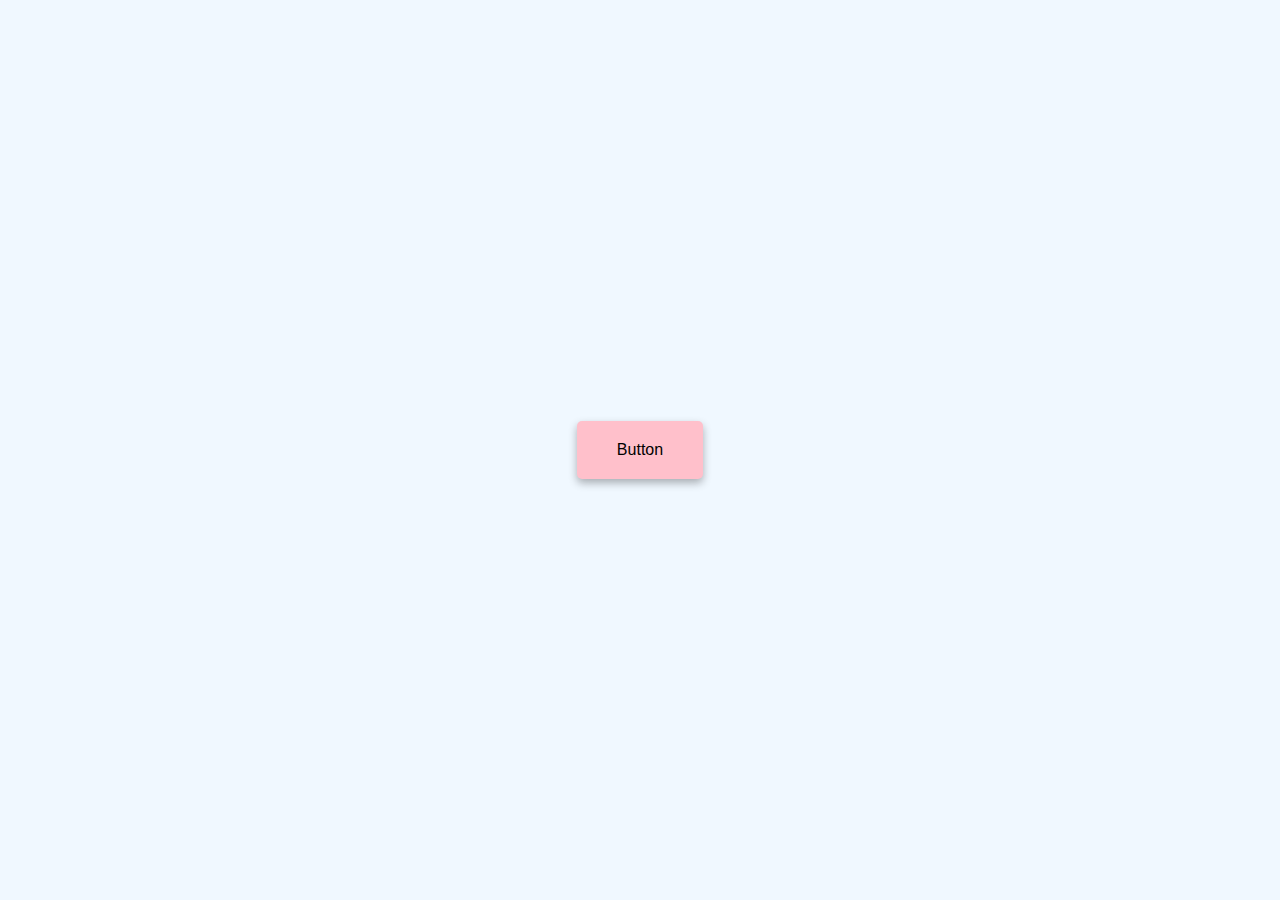
<file: Button-Ripple-Effect/index.html>
<!DOCTYPE html>
<html lang="en">
<head>
    <meta charset="UTF-8">
    <meta http-equiv="X-UA-Compatible" content="IE=edge">
    <meta name="viewport" content="width=device-width, initial-scale=1.0">
    <title>Button Ripple Effect</title>
    <link rel="stylesheet" href="style.css">
</head>
<body>
    <a href="#" class="btn"><span>Button</span></a>
    <script src="index.js"></script>
</body>
</html>
</file>
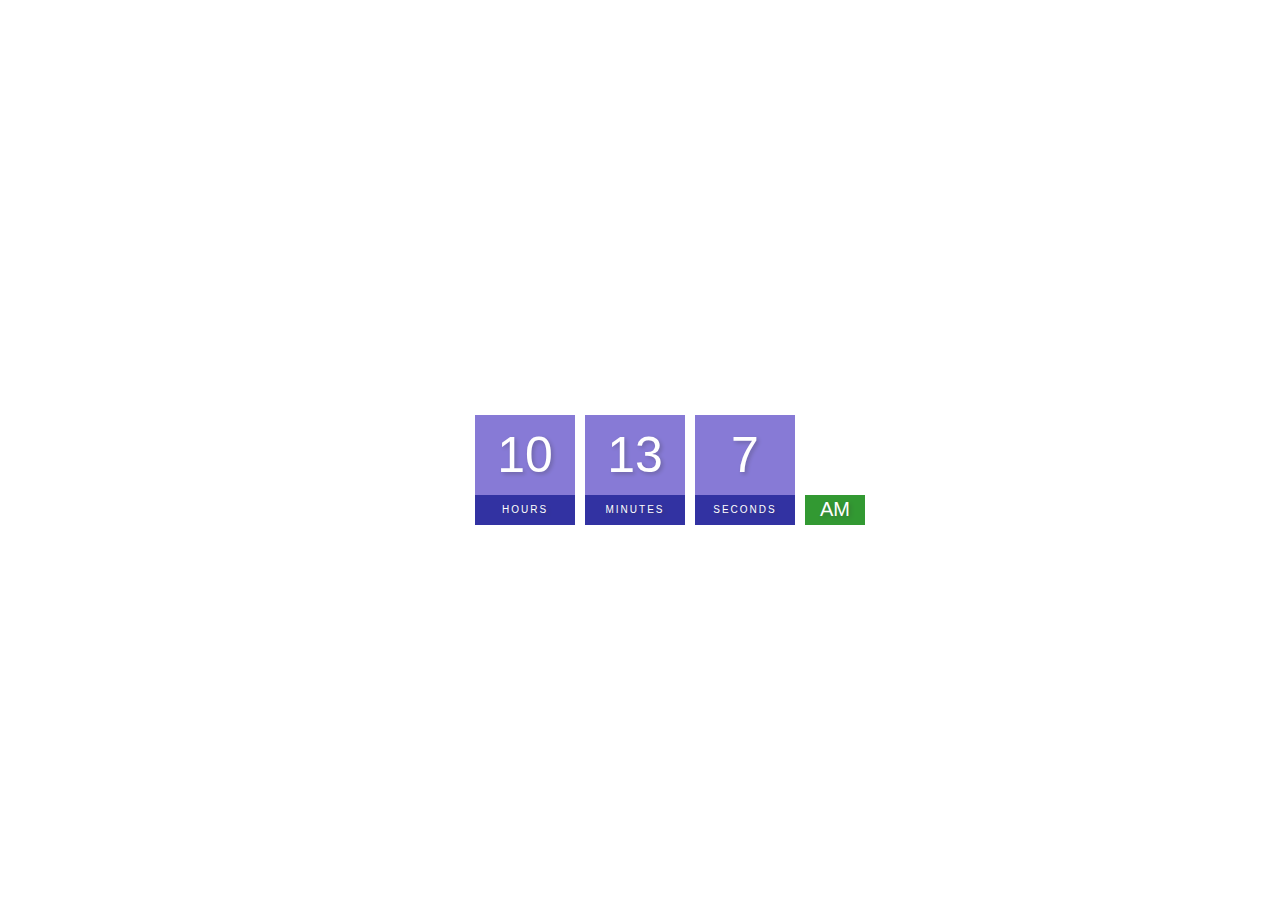
<file: Digital-Clock/index.html>
<!DOCTYPE html>
<html lang="en">
<head>
    <meta charset="UTF-8">
    <meta http-equiv="X-UA-Compatible" content="IE=edge">
    <meta name="viewport" content="width=device-width, initial-scale=1.0">
    <title>Digital Clock</title>
    <link rel="stylesheet" href="style.css">
</head>
<body>
    <h2>Digital Clock</h2>
    <div class="clock">
        <div>
            <span id="hour">00</span>
            <span class="text">Hours</span>
        </div>
        <div>
            <span id="minutes">00</span>
            <span class="text">Minutes</span>
        </div>
        <div>
            <span id="seconds">00</span>
            <span class="text">Seconds</span>
        </div>
        <div>
            <span id="ampm">AM</span>
        </div>
    </div>
    <script src="index.js"></script>
</body>
</html>
</file>
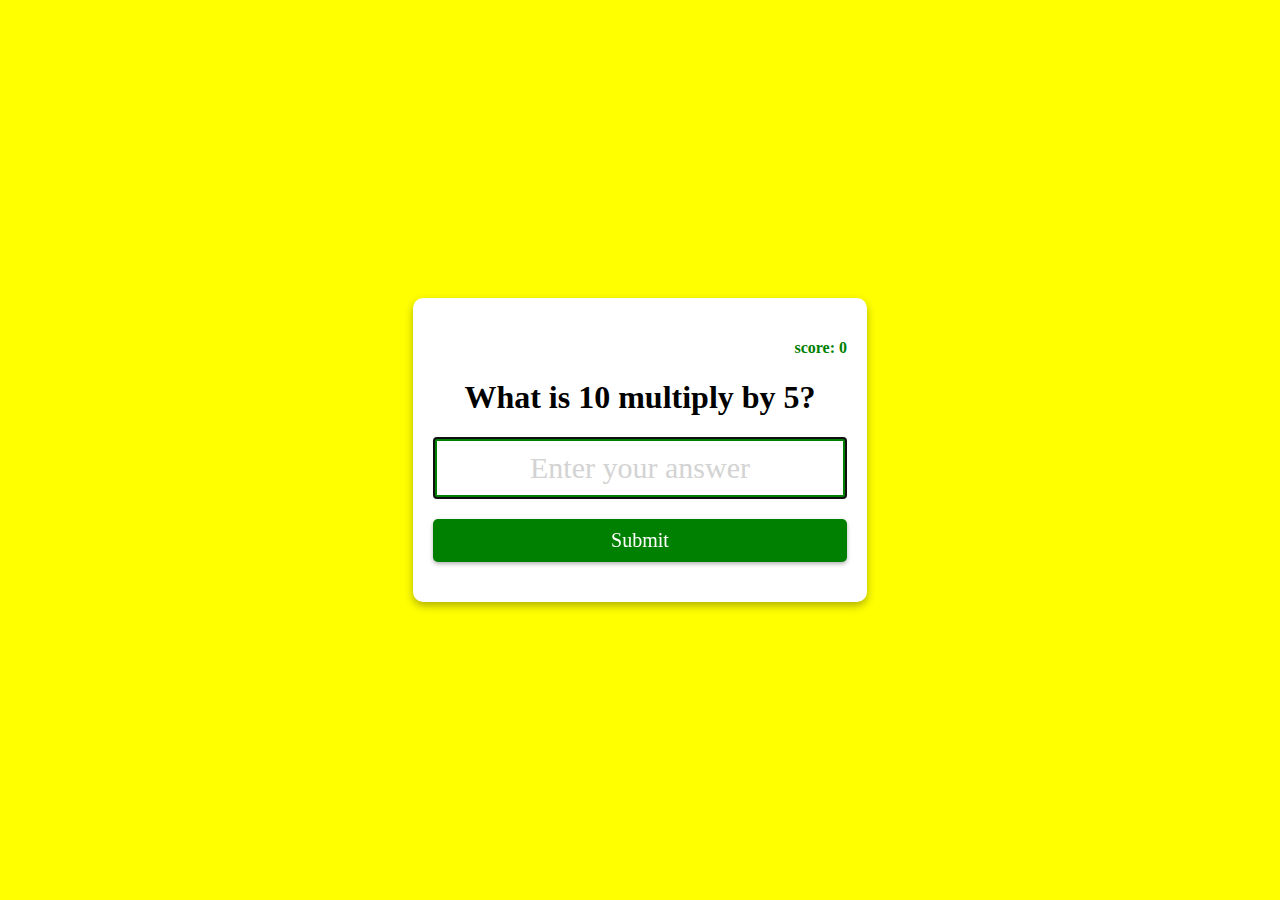
<file: Multiplication-App/index.html>
<!DOCTYPE html>
<html lang="en">
  <head>
    <meta charset="UTF-8" />
    <meta http-equiv="X-UA-Compatible" content="IE=edge" />
    <meta name="viewport" content="width=device-width, initial-scale=1.0" />
    <title>Multiplication-App</title>
    <link rel="stylesheet" href="style.css">
  </head>
  <body>
    <form class="form" id="form">
      <h4 class="score" id="score">score: 0</h4>
      <h1 id="question">What is 1 multiply by 1?</h1>
      <input
        class="input"
        id="input"
        placeholder="Enter your answer"
        autofocus
        autocomplete="off"
      />
      <button type="submit" class="btn">Submit</button>
    </form>
    <script src="index.js"></script>
  </body>
</html>
</file>
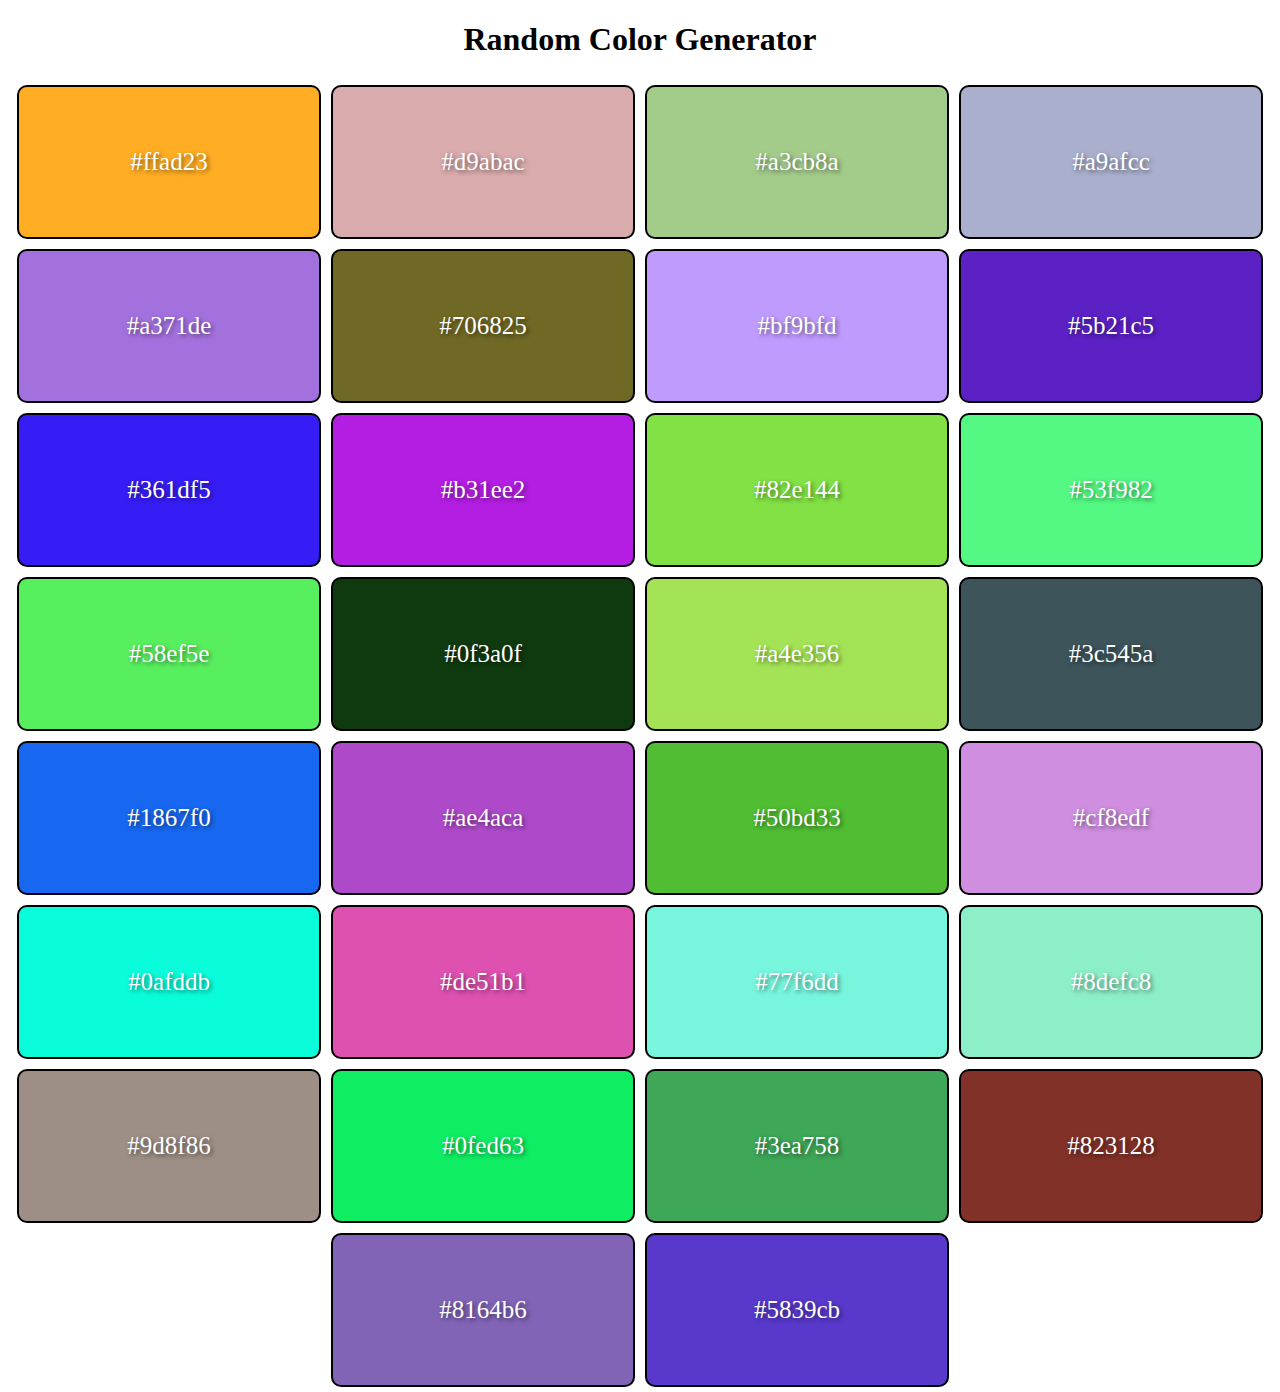
<file: RandomColorGenerator/index.html>
<!DOCTYPE html>
<html lang="en">
<head>
    <meta charset="UTF-8">
    <meta http-equiv="X-UA-Compatible" content="IE=edge">
    <meta name="viewport" content="width=device-width, initial-scale=1.0">
    <title>Random Color Generator</title>
    <link rel="stylesheet" href="style.css">
</head>
<body>
    <h1>Random Color Generator</h1>
    <div class="container"></div>
    <script src="index.js"></script>
</body>
</html>
</file>
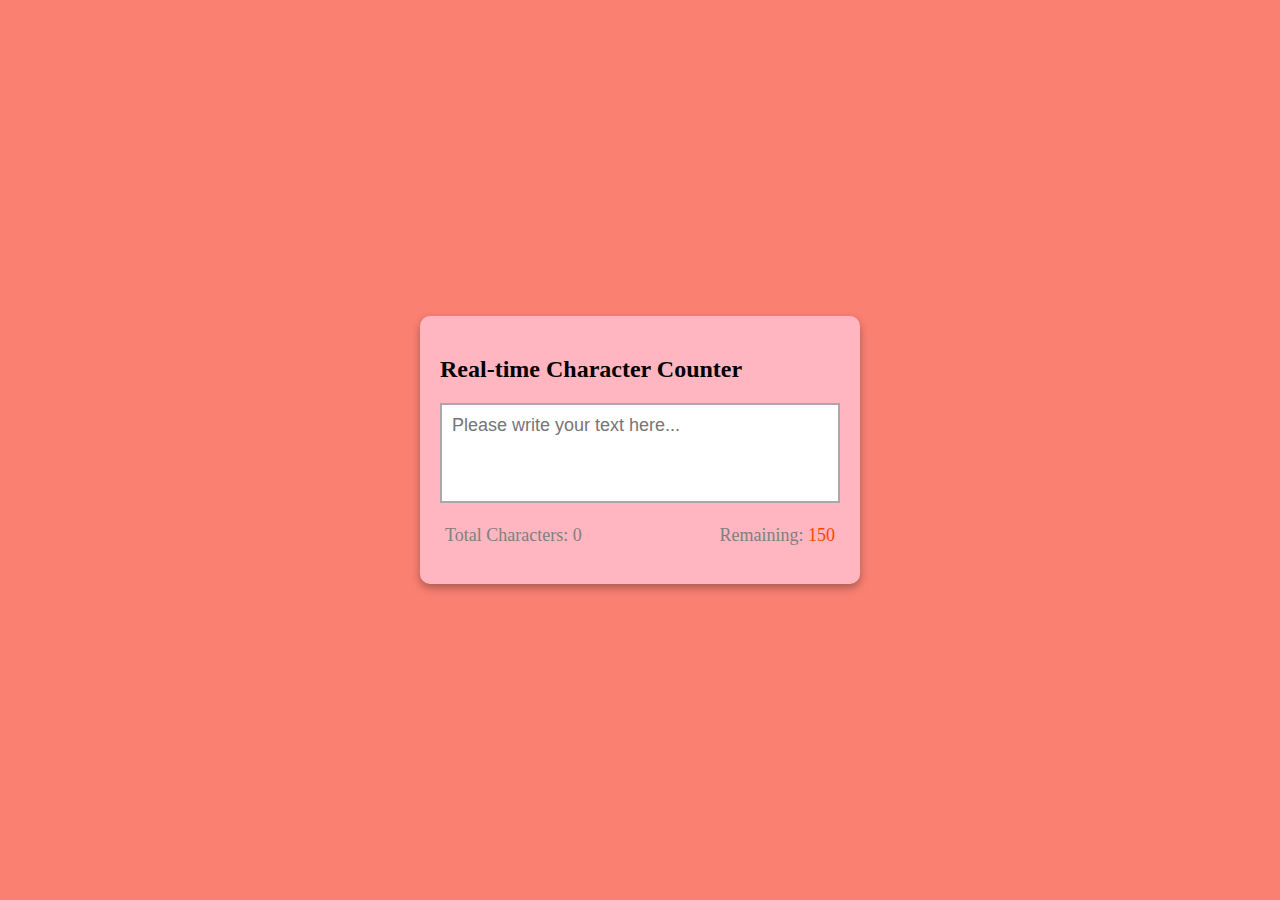
<file: Real-Time-Character-Counter/index.html>
<!DOCTYPE html>
<html lang="en">
  <head>
    <meta charset="UTF-8" />
    <meta http-equiv="X-UA-Compatible" content="IE=edge" />
    <meta name="viewport" content="width=device-width, initial-scale=1.0" />
    <title>Character-Counter</title>
    <link rel="stylesheet" href="style.css" />
  </head>
  <body>
    <div class="container">
      <h2>Real-time Character Counter</h2>
      <textarea id="textarea" class="textarea" placeholder="Please write your text here..." maxlength="150"></textarea>
      <div class="counter-container">
        <p>
          Total Characters:
          <span class="total-counter" id="total-counter"></span>
        </p>
        <p>
          Remaining:
          <span class="remaining-counter" id="remaining-counter"></span>
        </p>
      </div>
    </div>

    <script src="index.js"></script>
  </body>
</html>
</file>
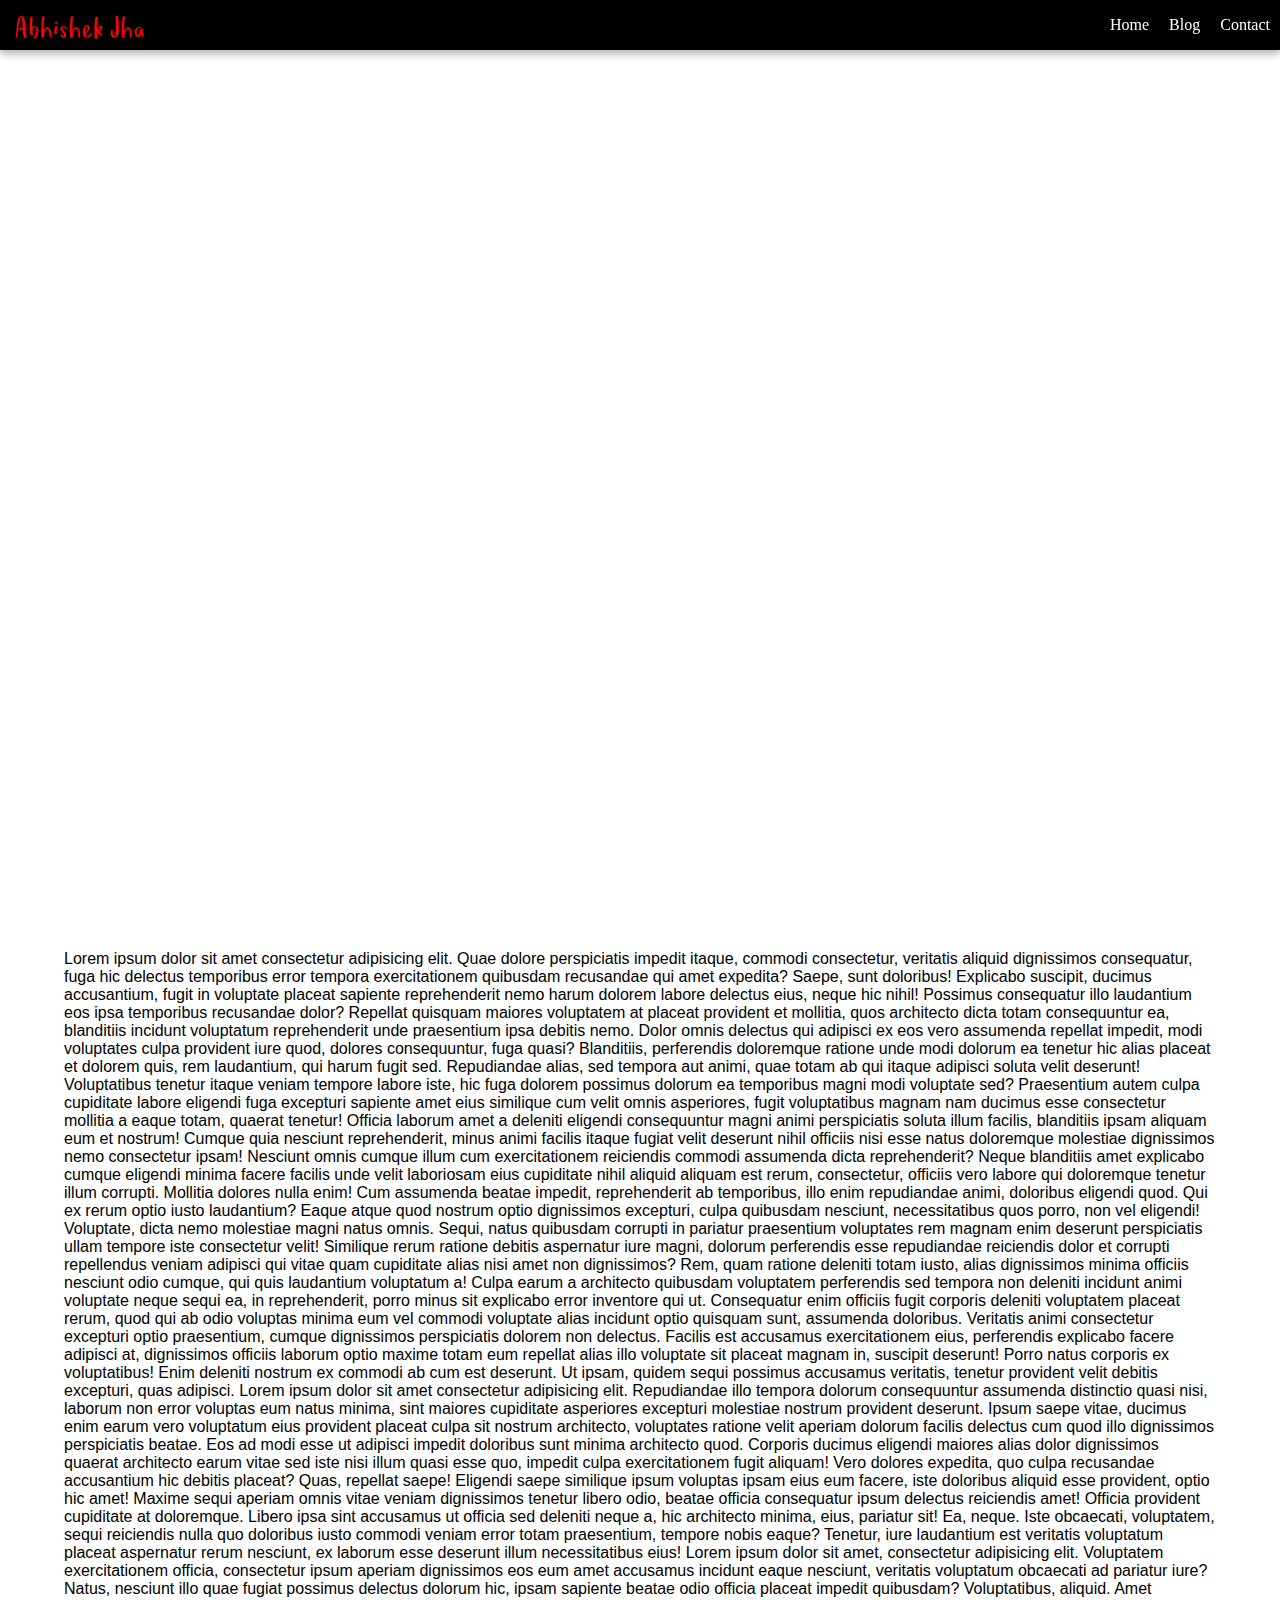
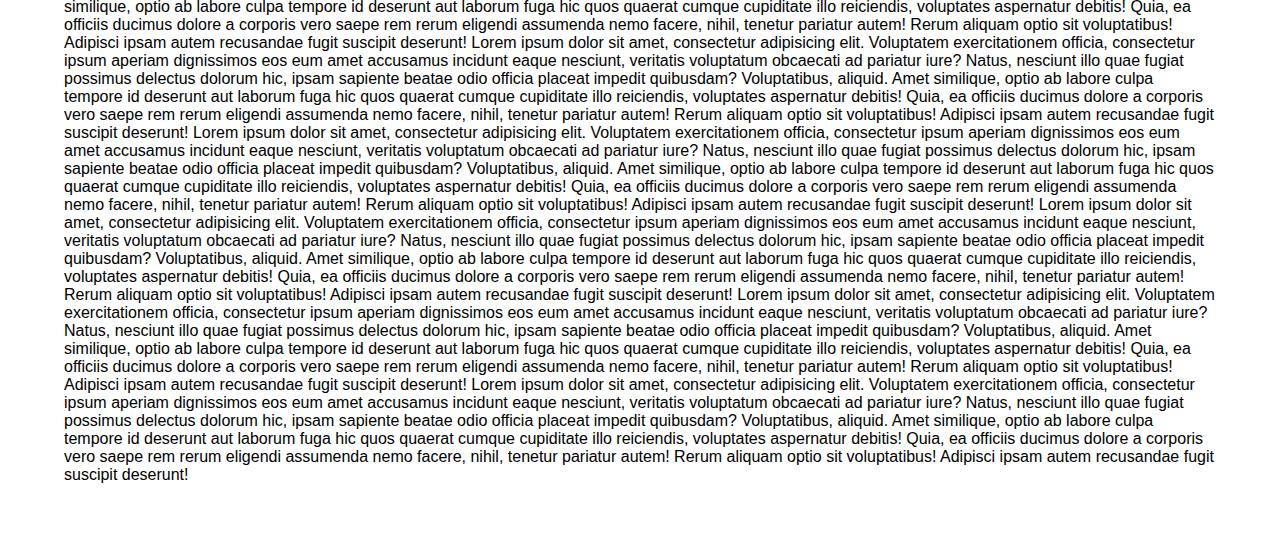
<file: Sticky-Navbar/index.html>
<!DOCTYPE html>
<html lang="en">
  <head>
    <meta charset="UTF-8" />
    <meta http-equiv="X-UA-Compatible" content="IE=edge" />
    <meta name="viewport" content="width=device-width, initial-scale=1.0" />
    <title>Sticky Navbar</title>
    <link rel="stylesheet" href="style.css" />
  </head>
  <body>
    <div class="navbar active">
      <a
        href="C:\Users\ABHISHEK JHA\OneDrive\Desktop\WEB DEV\Projects\Sticky-Navbar\index.html"
        ><img src="logo.svg" alt="logo"
      /></a>

      <ul>
        <li><a href="#">Home</a></li>
        <li><a href="#">Blog</a></li>
        <li><a href="#">Contact</a></li>
      </ul>
    </div>
    <div class="top-container">
      <h1>Welcome to my website</h1>
    </div>
    <div class="bottom-container">
      <p class="text">
        Lorem ipsum dolor sit amet consectetur adipisicing elit. Quae dolore
        perspiciatis impedit itaque, commodi consectetur, veritatis aliquid
        dignissimos consequatur, fuga hic delectus temporibus error tempora
        exercitationem quibusdam recusandae qui amet expedita? Saepe, sunt
        doloribus! Explicabo suscipit, ducimus accusantium, fugit in voluptate
        placeat sapiente reprehenderit nemo harum dolorem labore delectus eius,
        neque hic nihil! Possimus consequatur illo laudantium eos ipsa
        temporibus recusandae dolor? Repellat quisquam maiores voluptatem at
        placeat provident et mollitia, quos architecto dicta totam consequuntur
        ea, blanditiis incidunt voluptatum reprehenderit unde praesentium ipsa
        debitis nemo. Dolor omnis delectus qui adipisci ex eos vero assumenda
        repellat impedit, modi voluptates culpa provident iure quod, dolores
        consequuntur, fuga quasi? Blanditiis, perferendis doloremque ratione
        unde modi dolorum ea tenetur hic alias placeat et dolorem quis, rem
        laudantium, qui harum fugit sed. Repudiandae alias, sed tempora aut
        animi, quae totam ab qui itaque adipisci soluta velit deserunt!
        Voluptatibus tenetur itaque veniam tempore labore iste, hic fuga dolorem
        possimus dolorum ea temporibus magni modi voluptate sed? Praesentium
        autem culpa cupiditate labore eligendi fuga excepturi sapiente amet eius
        similique cum velit omnis asperiores, fugit voluptatibus magnam nam
        ducimus esse consectetur mollitia a eaque totam, quaerat tenetur!
        Officia laborum amet a deleniti eligendi consequuntur magni animi
        perspiciatis soluta illum facilis, blanditiis ipsam aliquam eum et
        nostrum! Cumque quia nesciunt reprehenderit, minus animi facilis itaque
        fugiat velit deserunt nihil officiis nisi esse natus doloremque
        molestiae dignissimos nemo consectetur ipsam! Nesciunt omnis cumque
        illum cum exercitationem reiciendis commodi assumenda dicta
        reprehenderit? Neque blanditiis amet explicabo cumque eligendi minima
        facere facilis unde velit laboriosam eius cupiditate nihil aliquid
        aliquam est rerum, consectetur, officiis vero labore qui doloremque
        tenetur illum corrupti. Mollitia dolores nulla enim! Cum assumenda
        beatae impedit, reprehenderit ab temporibus, illo enim repudiandae
        animi, doloribus eligendi quod. Qui ex rerum optio iusto laudantium?
        Eaque atque quod nostrum optio dignissimos excepturi, culpa quibusdam
        nesciunt, necessitatibus quos porro, non vel eligendi! Voluptate, dicta
        nemo molestiae magni natus omnis. Sequi, natus quibusdam corrupti in
        pariatur praesentium voluptates rem magnam enim deserunt perspiciatis
        ullam tempore iste consectetur velit! Similique rerum ratione debitis
        aspernatur iure magni, dolorum perferendis esse repudiandae reiciendis
        dolor et corrupti repellendus veniam adipisci qui vitae quam cupiditate
        alias nisi amet non dignissimos? Rem, quam ratione deleniti totam iusto,
        alias dignissimos minima officiis nesciunt odio cumque, qui quis
        laudantium voluptatum a! Culpa earum a architecto quibusdam voluptatem
        perferendis sed tempora non deleniti incidunt animi voluptate neque
        sequi ea, in reprehenderit, porro minus sit explicabo error inventore
        qui ut. Consequatur enim officiis fugit corporis deleniti voluptatem
        placeat rerum, quod qui ab odio voluptas minima eum vel commodi
        voluptate alias incidunt optio quisquam sunt, assumenda doloribus.
        Veritatis animi consectetur excepturi optio praesentium, cumque
        dignissimos perspiciatis dolorem non delectus. Facilis est accusamus
        exercitationem eius, perferendis explicabo facere adipisci at,
        dignissimos officiis laborum optio maxime totam eum repellat alias illo
        voluptate sit placeat magnam in, suscipit deserunt! Porro natus corporis
        ex voluptatibus! Enim deleniti nostrum ex commodi ab cum est deserunt.
        Ut ipsam, quidem sequi possimus accusamus veritatis, tenetur provident
        velit debitis excepturi, quas adipisci. Lorem ipsum dolor sit amet
        consectetur adipisicing elit. Repudiandae illo tempora dolorum
        consequuntur assumenda distinctio quasi nisi, laborum non error voluptas
        eum natus minima, sint maiores cupiditate asperiores excepturi molestiae
        nostrum provident deserunt. Ipsum saepe vitae, ducimus enim earum vero
        voluptatum eius provident placeat culpa sit nostrum architecto,
        voluptates ratione velit aperiam dolorum facilis delectus cum quod illo
        dignissimos perspiciatis beatae. Eos ad modi esse ut adipisci impedit
        doloribus sunt minima architecto quod. Corporis ducimus eligendi maiores
        alias dolor dignissimos quaerat architecto earum vitae sed iste nisi
        illum quasi esse quo, impedit culpa exercitationem fugit aliquam! Vero
        dolores expedita, quo culpa recusandae accusantium hic debitis placeat?
        Quas, repellat saepe! Eligendi saepe similique ipsum voluptas ipsam eius
        eum facere, iste doloribus aliquid esse provident, optio hic amet!
        Maxime sequi aperiam omnis vitae veniam dignissimos tenetur libero odio,
        beatae officia consequatur ipsum delectus reiciendis amet! Officia
        provident cupiditate at doloremque. Libero ipsa sint accusamus ut
        officia sed deleniti neque a, hic architecto minima, eius, pariatur sit!
        Ea, neque. Iste obcaecati, voluptatem, sequi reiciendis nulla quo
        doloribus iusto commodi veniam error totam praesentium, tempore nobis
        eaque? Tenetur, iure laudantium est veritatis voluptatum placeat
        aspernatur rerum nesciunt, ex laborum esse deserunt illum necessitatibus
        eius! Lorem ipsum dolor sit amet, consectetur adipisicing elit.
        Voluptatem exercitationem officia, consectetur ipsum aperiam dignissimos
        eos eum amet accusamus incidunt eaque nesciunt, veritatis voluptatum
        obcaecati ad pariatur iure? Natus, nesciunt illo quae fugiat possimus
        delectus dolorum hic, ipsam sapiente beatae odio officia placeat impedit
        quibusdam? Voluptatibus, aliquid. Amet similique, optio ab labore culpa
        tempore id deserunt aut laborum fuga hic quos quaerat cumque cupiditate
        illo reiciendis, voluptates aspernatur debitis! Quia, ea officiis
        ducimus dolore a corporis vero saepe rem rerum eligendi assumenda nemo
        facere, nihil, tenetur pariatur autem! Rerum aliquam optio sit
        voluptatibus! Adipisci ipsam autem recusandae fugit suscipit deserunt!
        Lorem ipsum dolor sit amet, consectetur adipisicing elit. Voluptatem
        exercitationem officia, consectetur ipsum aperiam dignissimos eos eum
        amet accusamus incidunt eaque nesciunt, veritatis voluptatum obcaecati
        ad pariatur iure? Natus, nesciunt illo quae fugiat possimus delectus
        dolorum hic, ipsam sapiente beatae odio officia placeat impedit
        quibusdam? Voluptatibus, aliquid. Amet similique, optio ab labore culpa
        tempore id deserunt aut laborum fuga hic quos quaerat cumque cupiditate
        illo reiciendis, voluptates aspernatur debitis! Quia, ea officiis
        ducimus dolore a corporis vero saepe rem rerum eligendi assumenda nemo
        facere, nihil, tenetur pariatur autem! Rerum aliquam optio sit
        voluptatibus! Adipisci ipsam autem recusandae fugit suscipit deserunt!
        Lorem ipsum dolor sit amet, consectetur adipisicing elit. Voluptatem
        exercitationem officia, consectetur ipsum aperiam dignissimos eos eum
        amet accusamus incidunt eaque nesciunt, veritatis voluptatum obcaecati
        ad pariatur iure? Natus, nesciunt illo quae fugiat possimus delectus
        dolorum hic, ipsam sapiente beatae odio officia placeat impedit
        quibusdam? Voluptatibus, aliquid. Amet similique, optio ab labore culpa
        tempore id deserunt aut laborum fuga hic quos quaerat cumque cupiditate
        illo reiciendis, voluptates aspernatur debitis! Quia, ea officiis
        ducimus dolore a corporis vero saepe rem rerum eligendi assumenda nemo
        facere, nihil, tenetur pariatur autem! Rerum aliquam optio sit
        voluptatibus! Adipisci ipsam autem recusandae fugit suscipit deserunt!
        Lorem ipsum dolor sit amet, consectetur adipisicing elit. Voluptatem
        exercitationem officia, consectetur ipsum aperiam dignissimos eos eum
        amet accusamus incidunt eaque nesciunt, veritatis voluptatum obcaecati
        ad pariatur iure? Natus, nesciunt illo quae fugiat possimus delectus
        dolorum hic, ipsam sapiente beatae odio officia placeat impedit
        quibusdam? Voluptatibus, aliquid. Amet similique, optio ab labore culpa
        tempore id deserunt aut laborum fuga hic quos quaerat cumque cupiditate
        illo reiciendis, voluptates aspernatur debitis! Quia, ea officiis
        ducimus dolore a corporis vero saepe rem rerum eligendi assumenda nemo
        facere, nihil, tenetur pariatur autem! Rerum aliquam optio sit
        voluptatibus! Adipisci ipsam autem recusandae fugit suscipit deserunt!
        Lorem ipsum dolor sit amet, consectetur adipisicing elit. Voluptatem
        exercitationem officia, consectetur ipsum aperiam dignissimos eos eum
        amet accusamus incidunt eaque nesciunt, veritatis voluptatum obcaecati
        ad pariatur iure? Natus, nesciunt illo quae fugiat possimus delectus
        dolorum hic, ipsam sapiente beatae odio officia placeat impedit
        quibusdam? Voluptatibus, aliquid. Amet similique, optio ab labore culpa
        tempore id deserunt aut laborum fuga hic quos quaerat cumque cupiditate
        illo reiciendis, voluptates aspernatur debitis! Quia, ea officiis
        ducimus dolore a corporis vero saepe rem rerum eligendi assumenda nemo
        facere, nihil, tenetur pariatur autem! Rerum aliquam optio sit
        voluptatibus! Adipisci ipsam autem recusandae fugit suscipit deserunt!
        Lorem ipsum dolor sit amet, consectetur adipisicing elit. Voluptatem
        exercitationem officia, consectetur ipsum aperiam dignissimos eos eum
        amet accusamus incidunt eaque nesciunt, veritatis voluptatum obcaecati
        ad pariatur iure? Natus, nesciunt illo quae fugiat possimus delectus
        dolorum hic, ipsam sapiente beatae odio officia placeat impedit
        quibusdam? Voluptatibus, aliquid. Amet similique, optio ab labore culpa
        tempore id deserunt aut laborum fuga hic quos quaerat cumque cupiditate
        illo reiciendis, voluptates aspernatur debitis! Quia, ea officiis
        ducimus dolore a corporis vero saepe rem rerum eligendi assumenda nemo
        facere, nihil, tenetur pariatur autem! Rerum aliquam optio sit
        voluptatibus! Adipisci ipsam autem recusandae fugit suscipit deserunt!
      </p>
    </div>

    <script src="index.js"></script>
  </body>
</html>
</file>
<file: Button-Ripple-Effect/style.css>
body{
    margin: 0;
    display: flex;
    justify-content: center;
    height: 100vh;
    align-items: center;
    background-color: aliceblue;
    font-family: sans-serif;
}

.btn{
    background-color: pink;
    padding: 20px 40px;
    border-radius: 5px;
    box-shadow: 0 4px 8px rgba(0, 0, 0, 0.3);
    text-decoration: none;
    color: black;
    position: relative;
    overflow: hidden;
}

.btn span{
    position: relative;
    z-index: 1;
}

.btn::before{
    content: "";
    position: absolute;
    background-color: orangered;
    width: 0;
    height: 0;
    left: var(--xPos);
    top: var(--yPos);
    transform: translate(-50%, -50%);
    border-radius: 50%;
    transition: width .5s, height 0.5s;
}

.btn:hover::before{
    width: 300px;
    height: 300px;
}
</file>
<file: Digital-Clock/style.css>
body{
    margin: 0;
    font-family: sans-serif;
    display: flex;
    flex-direction: column;
    align-items: center;
    height: 100vh;
    justify-content: center;
    background: url("https://images.unsplash.com/photo-1499002238440-d264edd596ec?ixlib=rb-1.2.1&ixid=MnwxMjA3fDB8MHxwaG90by1wYWdlfHx8fGVufDB8fHx8&auto=format&fit=crop&w=1170&q=80");
    background-size: cover;
    overflow: hidden;
}

h2{
    text-transform: uppercase;
    letter-spacing: 4px;
    font-size: 14px;
    text-align: center;
    color: white;
}

.clock{
    display: flex;
}

.clock div{
    margin: 5px;
    position: relative;
}

.clock span{
    width: 100px;
    height: 80px;
    background-color: slateblue;
    opacity: .8;
    color: white;
    display: flex;
    justify-content: center;
    align-items: center;
    font-size: 50px;
    text-shadow: 2px 2px 4px rgba(0, 0, 0, 0.3);
}

.clock .text{
    height: 30px;
    font-size: 10px;
    text-transform: uppercase;
    letter-spacing: 2px;
    background: darkblue;
    opacity: 0.8;
}

.clock #ampm{
    bottom: 0;
    position: absolute;
    width: 60px;
    height: 30px;
    font-size: 20px;
    background: green;
}
</file>
<file: Multiplication-App/style.css>
body{
    margin: 0;
    display: flex;
    justify-content: center;
    height: 100vh;
    align-items: center;
    text-align: center;
    background-color: yellow;
    font-family: cursive;
}

.form{
    background-color: white;
    padding: 20px;
    box-shadow: 0 4px 8px rgba(0, 0, 0, .3);
    border-radius: 10px;
    margin: 10px;
}

.input{
    display: block;
    width: 100%;
    box-sizing: border-box;
    font-size: 30px;
    text-align: center;
    padding: 10px;
    border: solid 4px green;
    color: green;
}

.input::placeholder{
    color: lightgray;
    font-family: cursive;
}

.btn{
    background-color: green;
    color: white;
    border: none;
    display: block;
    width: 100%;
    padding: 10px;
    font-size: 20px;
    font-family: cursive;
    margin: 20px 0;
    border-radius: 5px;
    box-shadow: 0 2px 4px rgba(0, 0, 0, .3);
    cursor: pointer;
}

.btn:hover{
    filter: brightness(0.9);
}

.score{
    color: green;
    text-align: right;
}
</file>
<file: RandomColorGenerator/style.css>
body {
    margin: 0;
    font-family: cursive;
}
  
h1 {
    text-align: center;
}

.container {
    display: flex;
    flex-wrap: wrap;
    justify-content: center;
}

.color-container {
    background-color: orange;
    width: 300px;
    height: 150px;
    color: white;
    margin: 5px;
    display: flex;
    justify-content: center;
    align-items: center;
    font-size: 25px;
    text-shadow: 2px 2px 4px rgba(0, 0, 0, 0.5);
    border: solid black 2px;
    border-radius: 10px;
}
</file>
<file: Real-Time-Character-Counter/style.css>
body{
    margin: 0;
    display: flex;
    justify-content: center;
    height: 100vh;
    align-items: center;
    background-color: salmon;
    font-family: cursive;

}

.container{
    background-color: lightpink;
    width: 400px;
    padding: 20px;
    margin: 5px;
    border-radius: 10px;
    box-shadow: 0 4px 8px rgba(0, 0, 0, .3);
}

.textarea{
    resize: none;
    width: 100%;
    height: 100px;
    font-size: 18px;
    font-family: sans-serif;
    padding: 10px;
    box-sizing: border-box;
    border: solid 2px darkgray;
}

.counter-container{
    display: flex;
    justify-content: space-between;
    padding: 0 5px;
}

.counter-container p{
    font-size: 18px;
    color: gray;
}

.total-couunter{
    color: slateblue;
}

.remaining-counter{
    color: orangered;
}
</file>
<file: Sticky-Navbar/style.css>
body {
  margin: 0;
}

.top-container {
  background-image: url("https://images.unsplash.com/photo-1547394765-185e1e68f34e?ixlib=rb-1.2.1&ixid=MnwxMjA3fDB8MHxzZWFyY2h8MTh8fGNvbXB1dGVyfGVufDB8fDB8fA%3D%3D&auto=format&fit=crop&w=500&q=60");
  height: 100vh;
  background-size: cover;
  display: flex;
  justify-content: center;
  align-items: center;
  text-align: center;
}

.top-container h1 {
  color: white;
  font-size: 50px;
  font-family: Impact, Haettenschweiler, 'Arial Narrow Bold', sans-serif;
  letter-spacing: 2px;
}

.text{
  margin: 50px 5%;
  font-family: sans-serif;
}

.navbar{
  display: flex;
  position: fixed;
  background-color: white;
  width: 100%;
  justify-content: space-between;
  align-items: center;
  box-shadow: 0 4px 8px rgba(0, 0, 0, 0.3);
  transition: background-color 0.4s;
}

.navbar ul{
  display: flex;
  list-style-type: none;
}

.navbar ul li a{
  text-decoration: none;
  margin: 0 10px;
  color: black;
  font-family: cursive;
}

.navbar ul li a:hover{
  color: red;

}

.navbar.active {
  background-color: black;
}

.navbar.active ul li a {
  color: white;
}
</file>
